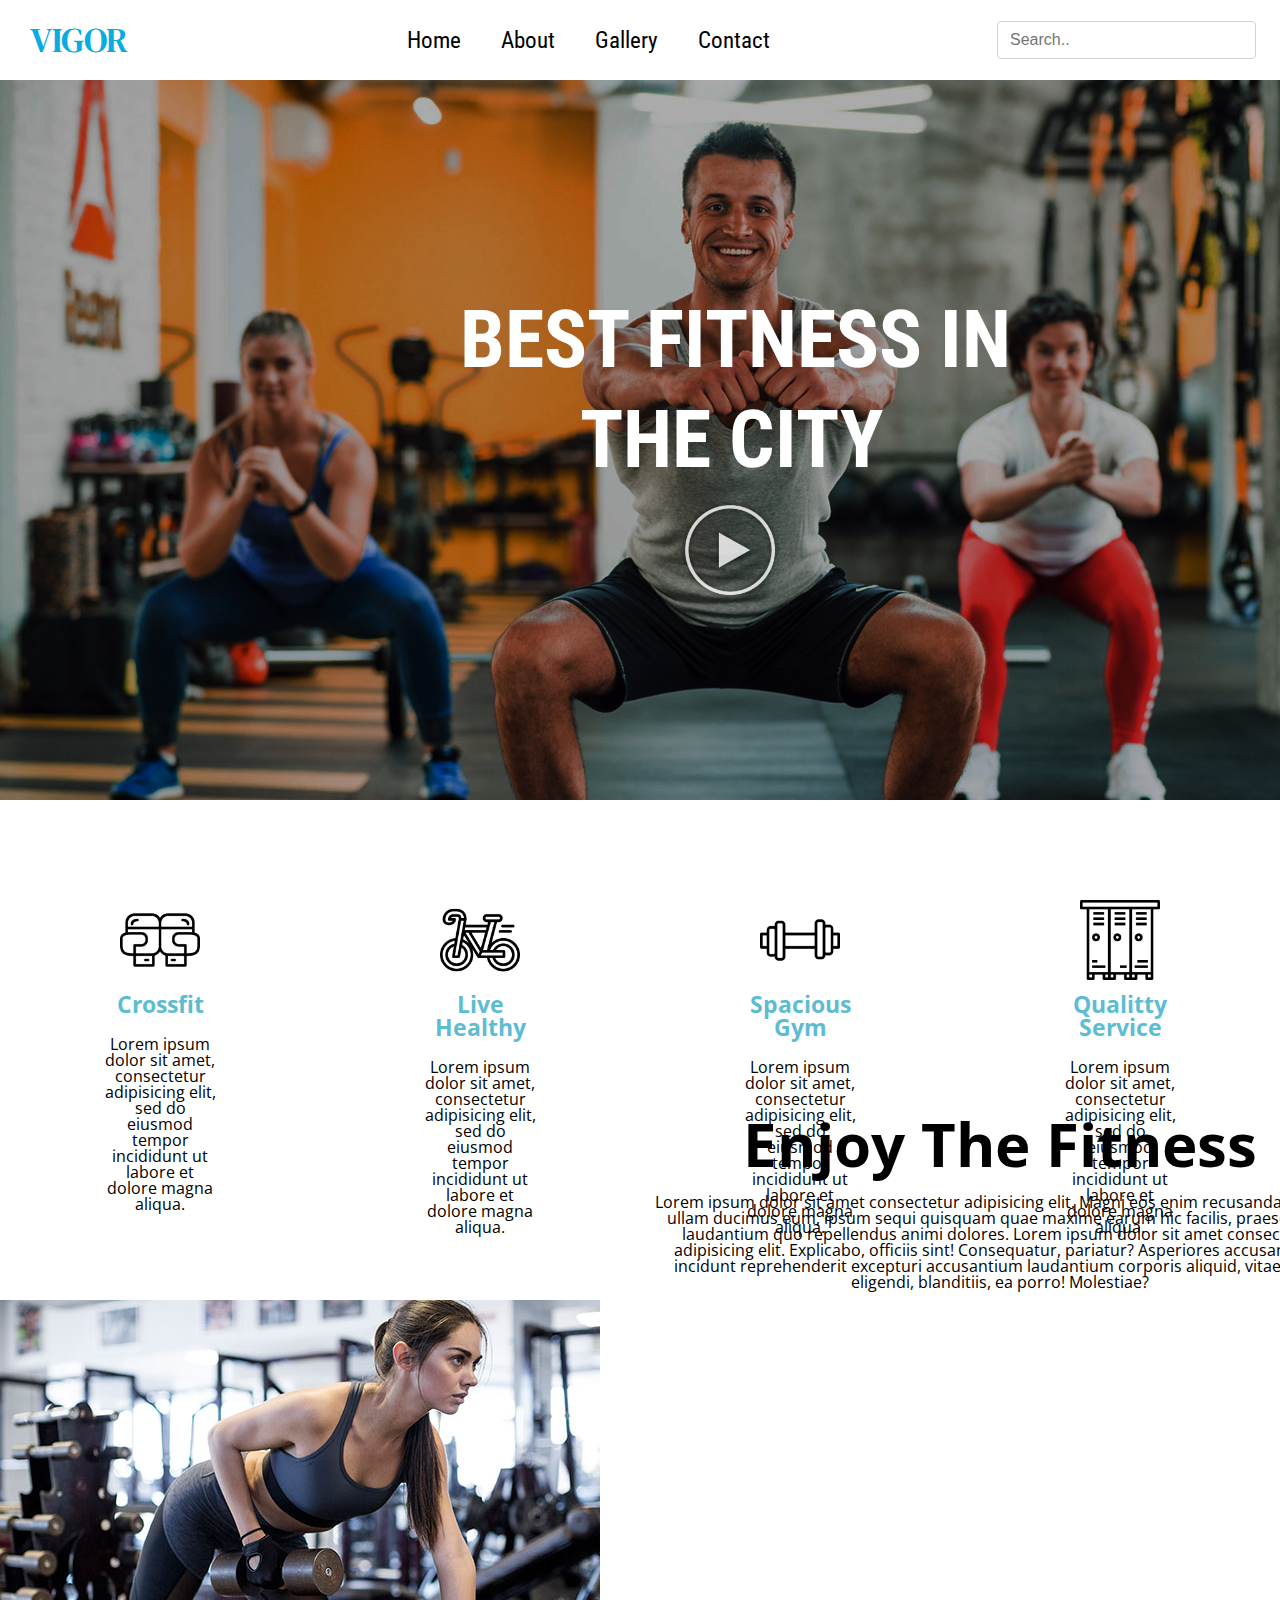
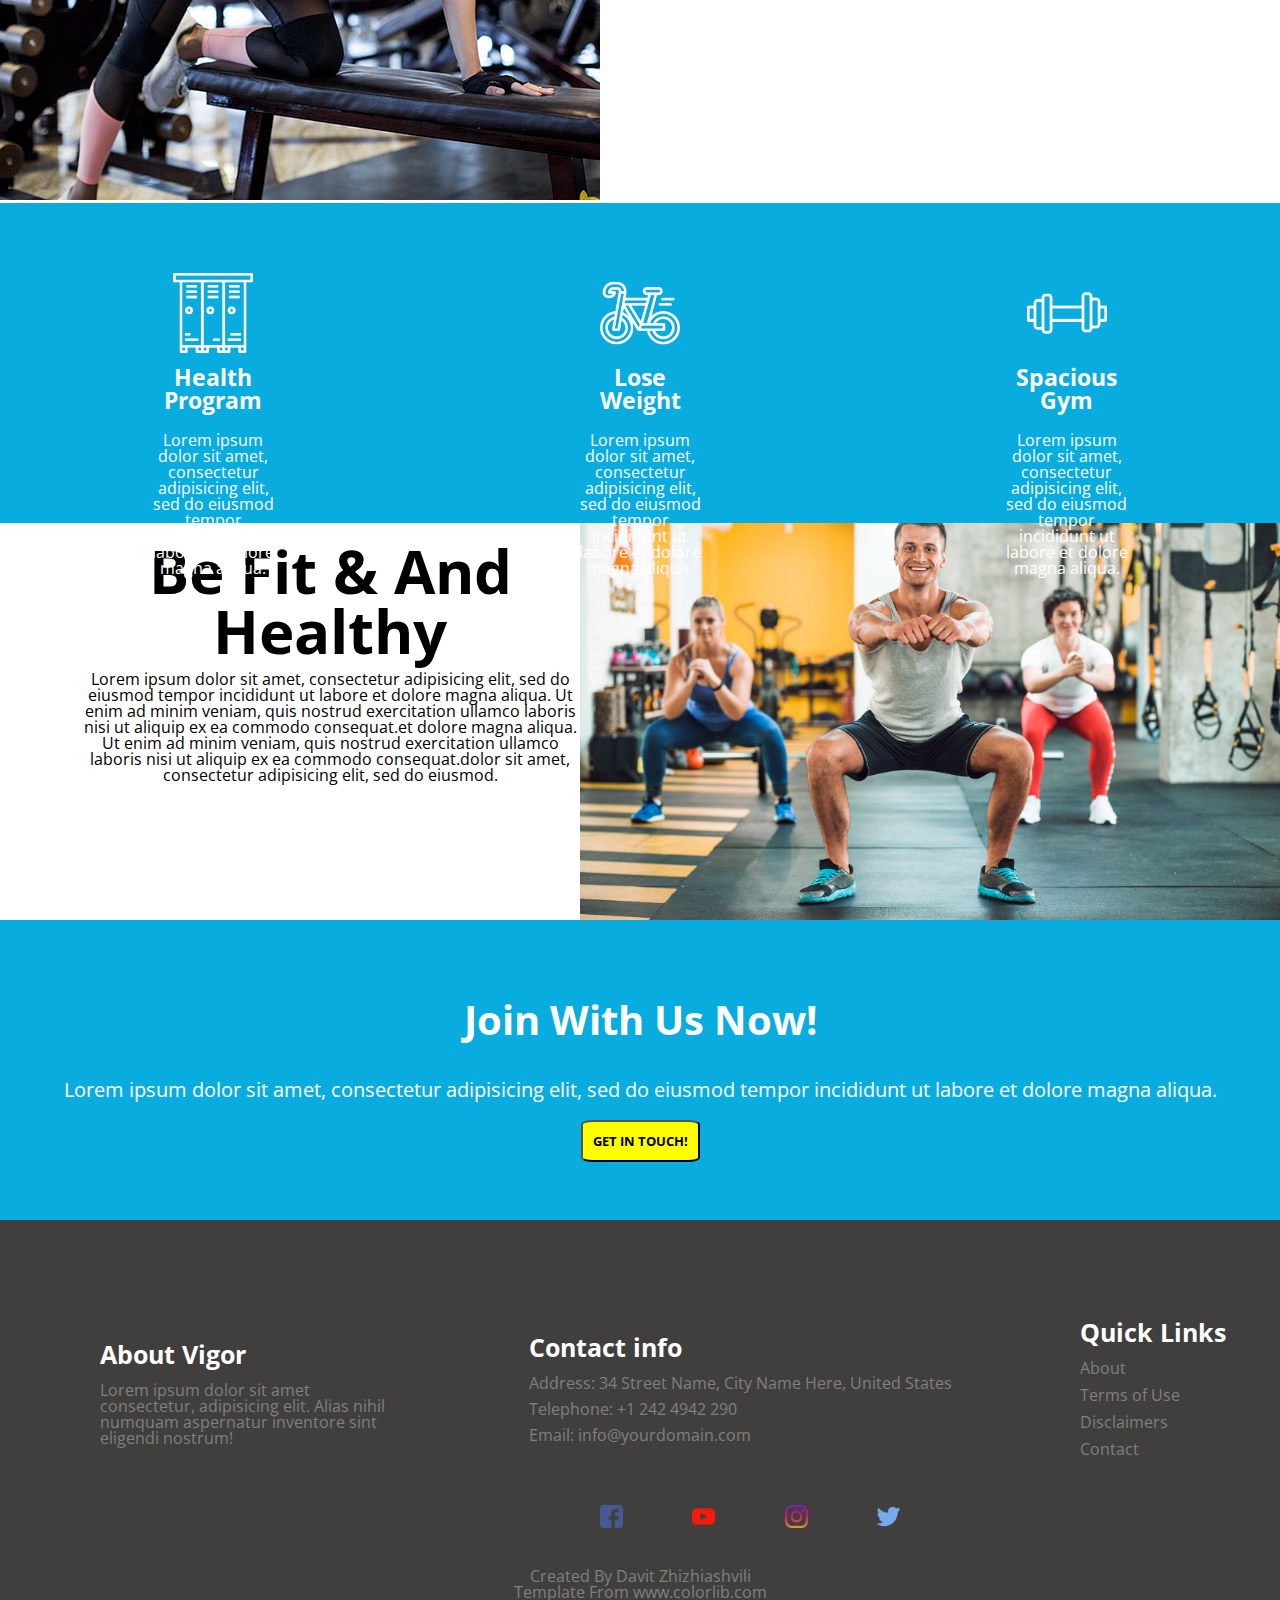
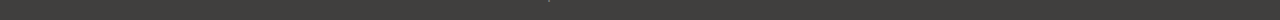
<file: index.html>
<!DOCTYPE html>
<html>
<meta charset="utf-8">

<link rel="stylesheet" type="text/css" href="css/reset.css">
<link rel="stylesheet" type="text/css" href="css/style.css">

<!-- fonts -->
<link href="https://fonts.googleapis.com/css?family=Roboto+Condensed&display=swap" rel="stylesheet">
<link href="https://fonts.googleapis.com/css?family=DM+Serif+Text&display=swap" rel="stylesheet">
<link href="https://fonts.googleapis.com/css?family=Open+Sans&display=swap" rel="stylesheet">


<head>
	<title>VIGOR</title>
</head>
<body>
	<header>
		  <div class="nav wrapper">

				<div class="logo"><a href="index.html"><h1 class="vigor animtext">VIGOR</h1></a></div>


					<div class="menu wrapper">
						<ul class="wrapper animtext">
							<li class="nav-li"><a href="index.html">Home</a></li>
              
							<li class="nav-li"><a href="about.html">About</a></li>

							<li class="nav-li"><a href="gallery.html">Gallery</a></li>
							
              <li class="nav-li"><a href="contact.html">Contact</a></li>

						</ul>
					   </div>
					

					   <div class="searchbox"><input type="text" placeholder="Search.." class="search animtext"></div>


				</div>
	</header>


    <main>
    	<section class="1"> 
    	  <div class="main">
    	    <img src="img/background.jpg" alt="background" class="background" style="width: 1520px; position: absolute;">

    	       <h1 class="main-title animtext">BEST FITNESS IN</h1>

    	          <h1 class="main-title2 animtext">THE CITY</h1>

    	            <a href="https://www.youtube.com/watch?v=u1f0MWuX55g&list=PLc8PLAME8tKcetj6xBhRNAj_215JPiHB8&index=20&t=0s" target="_blank"><img src="img/play.png" alt="play" class="play animtext"></a>


    	           </div>
    	       </section>

    	          <section class="2">
    	          	 <div class="service wrapper">
    	          	 	
    	          	 	<div class="icon">

                          <img src="img/boxing.png" alt="boxing" class="logo">
                          <p class="logo-title">Crossfit</p>
                          <p class="logo-text">Lorem ipsum dolor sit amet, consectetur adipisicing elit, sed do eiusmod
                          tempor incididunt ut labore et dolore magna aliqua.</p>
                            </div>


                            <div class="icon">
                          <img src="img/cycling.png" alt="cycling" class="logo">
                          <p class="logo-title">Live Healthy</p>
                          <p class="logo-text">Lorem ipsum dolor sit amet, consectetur adipisicing elit, sed do eiusmod
                          tempor incididunt ut labore et dolore magna aliqua.</p>
                            </div>


                            <div class="icon">
                          <img src="img/weights.png" alt="weights" class="logo">
                          <p class="logo-title">Spacious Gym</p>
                          <p class="logo-text">Lorem ipsum dolor sit amet, consectetur adipisicing elit, sed do eiusmod
                          tempor incididunt ut labore et dolore magna aliqua.</p>
                            </div>


                            <div class="icon">
                          <img src="img/lockers.png" alt="lockers" class="logo">
                          <p class="logo-title">Qualitty Service</p>
                          <p class="logo-text">Lorem ipsum dolor sit amet, consectetur adipisicing elit, sed do eiusmod
                          tempor incididunt ut labore et dolore magna aliqua.</p>
                      </div>


    	          	 	
    	          	 </div>
    	          </section>
                 <section class="3">
                 	<div class="enjoy wrapper">

	                 	<div class="Banner">	
	                 	  <img src="img/hotgirl.jpg" style="margin-top: 1300px;">
	                       </div>

	                         <div class="banner-text">
	                         	<h1 class="banner-title">Enjoy The Fitness</h1>
	                         	<p class="banner-info">Lorem ipsum dolor sit amet consectetur adipisicing elit. Magni eos enim recusandae. Eaque ullam ducimus eum, ipsum sequi quisquam quae maxime earum hic facilis, praesentium laudantium quo repellendus animi dolores.

                                Lorem ipsum dolor sit amet consectetur adipisicing elit. Explicabo, officiis sint! Consequatur, pariatur? Asperiores accusamus in incidunt reprehenderit excepturi accusantium laudantium corporis aliquid, vitae ullam eligendi, blanditiis, ea porro! Molestiae?</p>
	                         </div>

                 	</div>
                 </section>

                 <section class="4">
                 	<div class="bluebox wrapper container">

                 		<div class="icon2">

                          <img src="img/lockers2.png" alt="boxing" class="logo">
                          <p class="logo-title2">Health Program</p>
                          <p class="logo-text2">Lorem ipsum dolor sit amet, consectetur adipisicing elit, sed do eiusmod
                          tempor incididunt ut labore et dolore magna aliqua.</p>
                            </div>


                            <div class="icon2">
                          <img src="img/cycling2.png" alt="cycling" class="logo">
                          <p class="logo-title2">Lose Weight</p>
                          <p class="logo-text2">Lorem ipsum dolor sit amet, consectetur adipisicing elit, sed do eiusmod
                          tempor incididunt ut labore et dolore magna aliqua.</p>
                            </div>


                            <div class="icon2">
                          <img src="img/weights2.png" alt="weights" class="logo">
                          <p class="logo-title2">Spacious Gym</p>
                          <p class="logo-text2">Lorem ipsum dolor sit amet, consectetur adipisicing elit, sed do eiusmod
                          tempor incididunt ut labore et dolore magna aliqua.</p>
                            </div>

                 		
                 	</div>
                 </section>

                 <section class="5">
                 	<div class="enjoy2 wrapper">
                 		<div class="banner-text2">
                 			<h1 class="banner-title2">Be Fit & And Healthy</h1>
                 			<p class="banner-info2">Lorem ipsum dolor sit amet, consectetur adipisicing elit, sed do eiusmod
                 			tempor incididunt ut labore et dolore magna aliqua. Ut enim ad minim veniam,
                 			quis nostrud exercitation ullamco laboris nisi ut aliquip ex ea commodo
                 			consequat.et dolore magna aliqua. Ut enim ad minim veniam,
                 			quis nostrud exercitation ullamco laboris nisi ut aliquip ex ea commodo
                 			consequat.dolor sit amet, consectetur adipisicing elit, sed do eiusmod.</p>
                 		</div>

                 		<div class="hotboy"><img src="img/hotboy.jpg" style="width: 700px;
                 		float: right;
                 		padding-top: 250px;"></div>
                 	</div>
                 </section>

                 <section class="6">
                   <div class="bluebox2">
                    <div class="content">
                           <h1 class="blue-title">Join With Us Now!</h1>
                           <p class="blue-text">Lorem ipsum dolor sit amet, consectetur adipisicing elit, sed do eiusmod
                           tempor incididunt ut labore et dolore magna aliqua.</p> 
                           <button type="button" class="but1">GET IN TOUCH!</button>
                     </div>
                   </div>
                 </section>
            </main>




             <footer>
               <div class="footer-box">

                 <div class="foot-content wrapper">

                   <div class="aboutvigor">
                     <h1 class="foot-title">About Vigor</h1>
                     <p class="foot-text">Lorem ipsum dolor sit amet consectetur, adipisicing elit. Alias nihil numquam aspernatur inventore sint eligendi nostrum!</p>
                   </div>

                 <div class="contactinfo">
                   <h1 class="foot-title">Contact info</h1>

                   <p class="foot-textt">Address:
                    34 Street Name, City Name Here, United States</p>

                    <p class="foot-textt">Telephone:
                    +1 242 4942 290</p>

                    <p class="foot-textt">Email:
                    info@yourdomain.com</p>

                 </div>

                 <div class="quicklinks">
                   <h1 class="foot-title">Quick Links</h1>
                   <ul class="foot-ul">

                     <li class="foot-li">
                       <a href="about.html">About</a>
                     </li>

                     <li class="foot-li">
                       <a href="#">Terms of Use</a>
                     </li>

                     <li class="foot-li">
                       <a href="#">Disclaimers</a>
                     </li>

                     <li class="foot-li">
                       <a href="#">Contact</a>
                     </li>

                   </ul>

                 </div>
               
               </div>

            <div class="social wrapper">

                    <div class="fb"><a href="https://www.facebook.com/" target="_blank"><img src="img/facebook.png" alt="fb" class="facebook"></a></div>
                       

                    <div class="yt"><a href="https://www.youtube.com/" target="_blank"><img src="img/youtube.png" alt="yt" class="youtube">
                       </a></div>

                     <div class="ig"><a href="https://www.instagram.com/?hl=en" target="_blank"><img src="img/instagram.png" alt="ig" class="instagram"></a>
                       </div>

                    <div class="tw"><a href="https://twitter.com/?lang=en" target="_blank"><img src="img/twitter.png" alt="tw" class="twitter">
                       </a></div>

                </div>
                  
                  
             <div class="author">
               <h1 class="credit">Created By Davit Zhizhiashvili</h1>
               <h1 class="credit">Template From <a href="https://colorlib.com/wp/templates/" target="_blank">www.colorlib.com</a></h1>
             </div> 
       </footer>    
    	
     
</body>
</html>
</file>
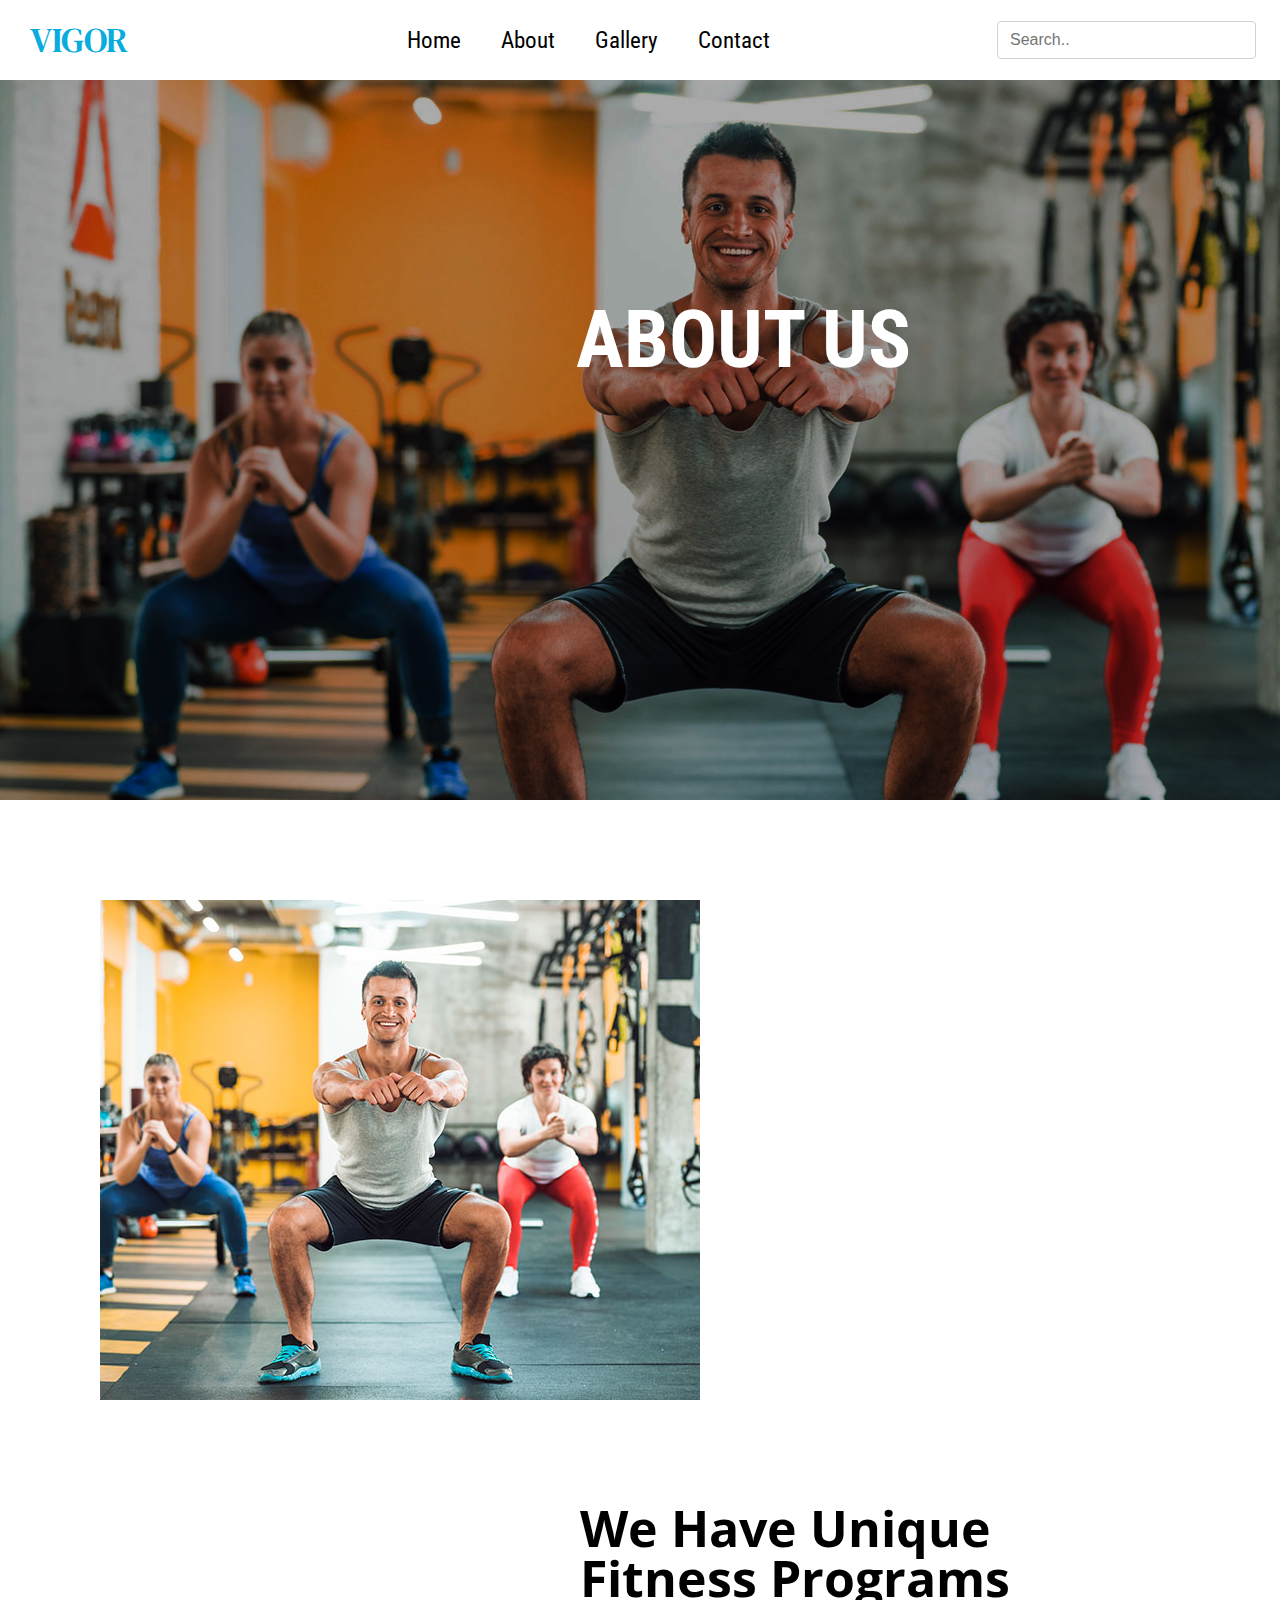
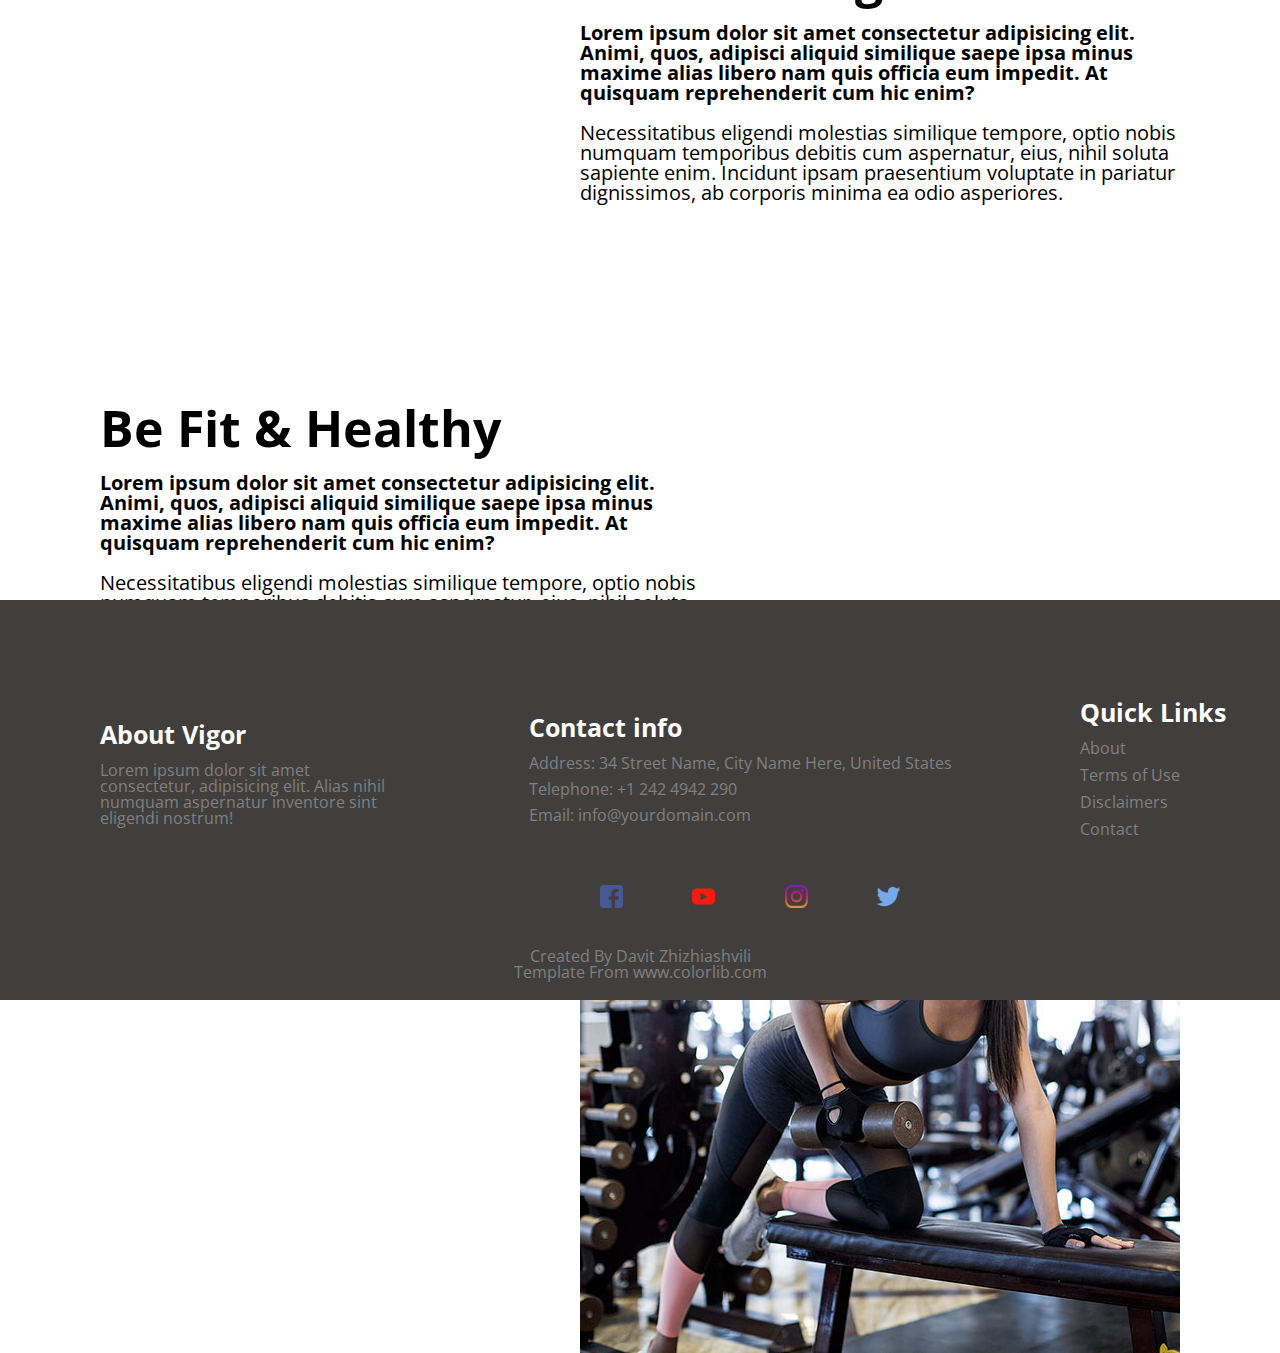
<file: about.html>
<!DOCTYPE html>
<html>
<meta charset="utf-8">

<link rel="stylesheet" type="text/css" href="css/reset.css">
<link rel="stylesheet" type="text/css" href="css/style.css">

<!-- fonts -->
<link href="https://fonts.googleapis.com/css?family=Roboto+Condensed&display=swap" rel="stylesheet">
<link href="https://fonts.googleapis.com/css?family=DM+Serif+Text&display=swap" rel="stylesheet">
<link href="https://fonts.googleapis.com/css?family=Open+Sans&display=swap" rel="stylesheet">


<head>
	<title>VIGOR</title>
</head>
<body>
	<header>
		  <div class="nav wrapper">

				<div class="logo"><a href="index.html"><h1 class="vigor animtext">VIGOR</h1></a></div>


					<div class="menu wrapper">
						<ul class="wrapper animtext">
							<li class="nav-li"><a href="index.html">Home</a></li>
							<li class="nav-li"><a href="about.html">About</a></li>
							<li class="nav-li"><a href="gallery.html">Gallery</a></li>
							
                            <li class="nav-li"><a href="contact.html">Contact</a></li>

						</ul>
					   </div>
					

					   <div class="searchbox"><input type="text" placeholder="Search.." class="search animtext"></div>


				</div>
	</header>


	<main>
    	<section class="1"> 
    	  <div class="main">
    	    <img src="img/background.jpg" alt="background" class="background" style="width: 1520px; position: absolute;">

    	       <h1 class="main-title-about animtext">ABOUT US</h1>

    	          </div>
    	       </section>

    	       <section>
    	       	 <div class="about-main">


                  <div class="section1">
    	       	 	<img src="img/idioti.jpg" alt="work" class="ylifchika">

		    	       	 	<div class="giorgievski"> 
		    	       	 	  <h1 class="work-title">We Have Unique Fitness Programs</h1>

		    	       	 	  <p class="work-text">Lorem ipsum dolor sit amet consectetur adipisicing elit. Animi, quos, adipisci aliquid similique saepe ipsa minus maxime alias libero nam quis officia eum impedit. At quisquam reprehenderit cum hic enim?</p>

		    	       	 	  <p class="work-text2">Necessitatibus eligendi molestias similique tempore, optio nobis numquam temporibus debitis cum aspernatur, eius, nihil soluta sapiente enim. Incidunt ipsam praesentium voluptate in pariatur dignissimos, ab corporis minima ea odio asperiores.</p>
		    	       	 	</div>
    	       	 	 </div>

    	       	 	 <div class="section2">
    	       	 	

		    	       	 	<div class="bagrationi">
		    	       	 		<h1 class="work-title2">Be Fit & Healthy</h1>

		    	              <p class="bagrat1">Lorem ipsum dolor sit amet consectetur adipisicing elit. Animi, quos, adipisci aliquid similique saepe ipsa minus maxime alias libero nam quis officia eum impedit. At quisquam reprehenderit cum hic enim?</p>

		    	       	 	  <p class="bagrat2">Necessitatibus eligendi molestias similique tempore, optio nobis numquam temporibus debitis cum aspernatur, eius, nihil soluta sapiente enim. Incidunt ipsam praesentium voluptate in pariatur dignissimos, ab corporis minima ea odio asperiores.</p>

		    	       	 	</div>
                         <img src="img/idioti2.jpg" alt="idioti23" class="idioti666">
		    	       	 	
    	       	 	 </div>



    	       	 </div>
    	       </section>

    	       <section>
    	       	 <div class="team">
    	       	 	<h1 class="meet">Meet Our Team</h1>	
    	       	 	<p class="meet-text">Far far away, behind the word mountains, far from the countries Vokalia and Consonantia, there live the blind texts. Separated they live in Bookmarksgrove.</p>
    	       	 </div>

    	       	 


 <footer class="aboutfooter">
               <div class="footer-box">

                 <div class="foot-content wrapper">

                   <div class="aboutvigor">
                     <h1 class="foot-title">About Vigor</h1>
                     <p class="foot-text">Lorem ipsum dolor sit amet consectetur, adipisicing elit. Alias nihil numquam aspernatur inventore sint eligendi nostrum!</p>
                   </div>

                 <div class="contactinfo">
                   <h1 class="foot-title">Contact info</h1>

                   <p class="foot-textt">Address:
                    34 Street Name, City Name Here, United States</p>

                    <p class="foot-textt">Telephone:
                    +1 242 4942 290</p>

                    <p class="foot-textt">Email:
                    info@yourdomain.com</p>

                 </div>

                 <div class="quicklinks">
                   <h1 class="foot-title">Quick Links</h1>
                   <ul class="foot-ul">

                     <li class="foot-li">
                       <a href="about.html">About</a>
                     </li>

                     <li class="foot-li">
                       <a href="#">Terms of Use</a>
                     </li>

                     <li class="foot-li">
                       <a href="#">Disclaimers</a>
                     </li>

                     <li class="foot-li">
                       <a href="#">Contact</a>
                     </li>

                   </ul>

                 </div>
               
               </div>

            <div class="social wrapper">

                    <div class="fb"><a href="https://www.facebook.com/" target="_blank"><img src="img/facebook.png" alt="fb" class="facebook"></a></div>
                       

                    <div class="yt"><a href="https://www.youtube.com/" target="_blank"><img src="img/youtube.png" alt="yt" class="youtube">
                       </a></div>

                     <div class="ig"><a href="https://www.instagram.com/?hl=en" target="_blank"><img src="img/instagram.png" alt="ig" class="instagram"></a>
                       </div>

                    <div class="tw"><a href="https://twitter.com/?lang=en" target="_blank"><img src="img/twitter.png" alt="tw" class="twitter">
                       </a></div>

                </div>
                  
                  
             <div class="author">
               <h1 class="credit">Created By Davit Zhizhiashvili</h1>
               <h1 class="credit">Template From <a href="https://colorlib.com/wp/templates/" target="_blank">www.colorlib.com</a></h1>
             </div> 
       </footer> 
</body>
</html>
</file>
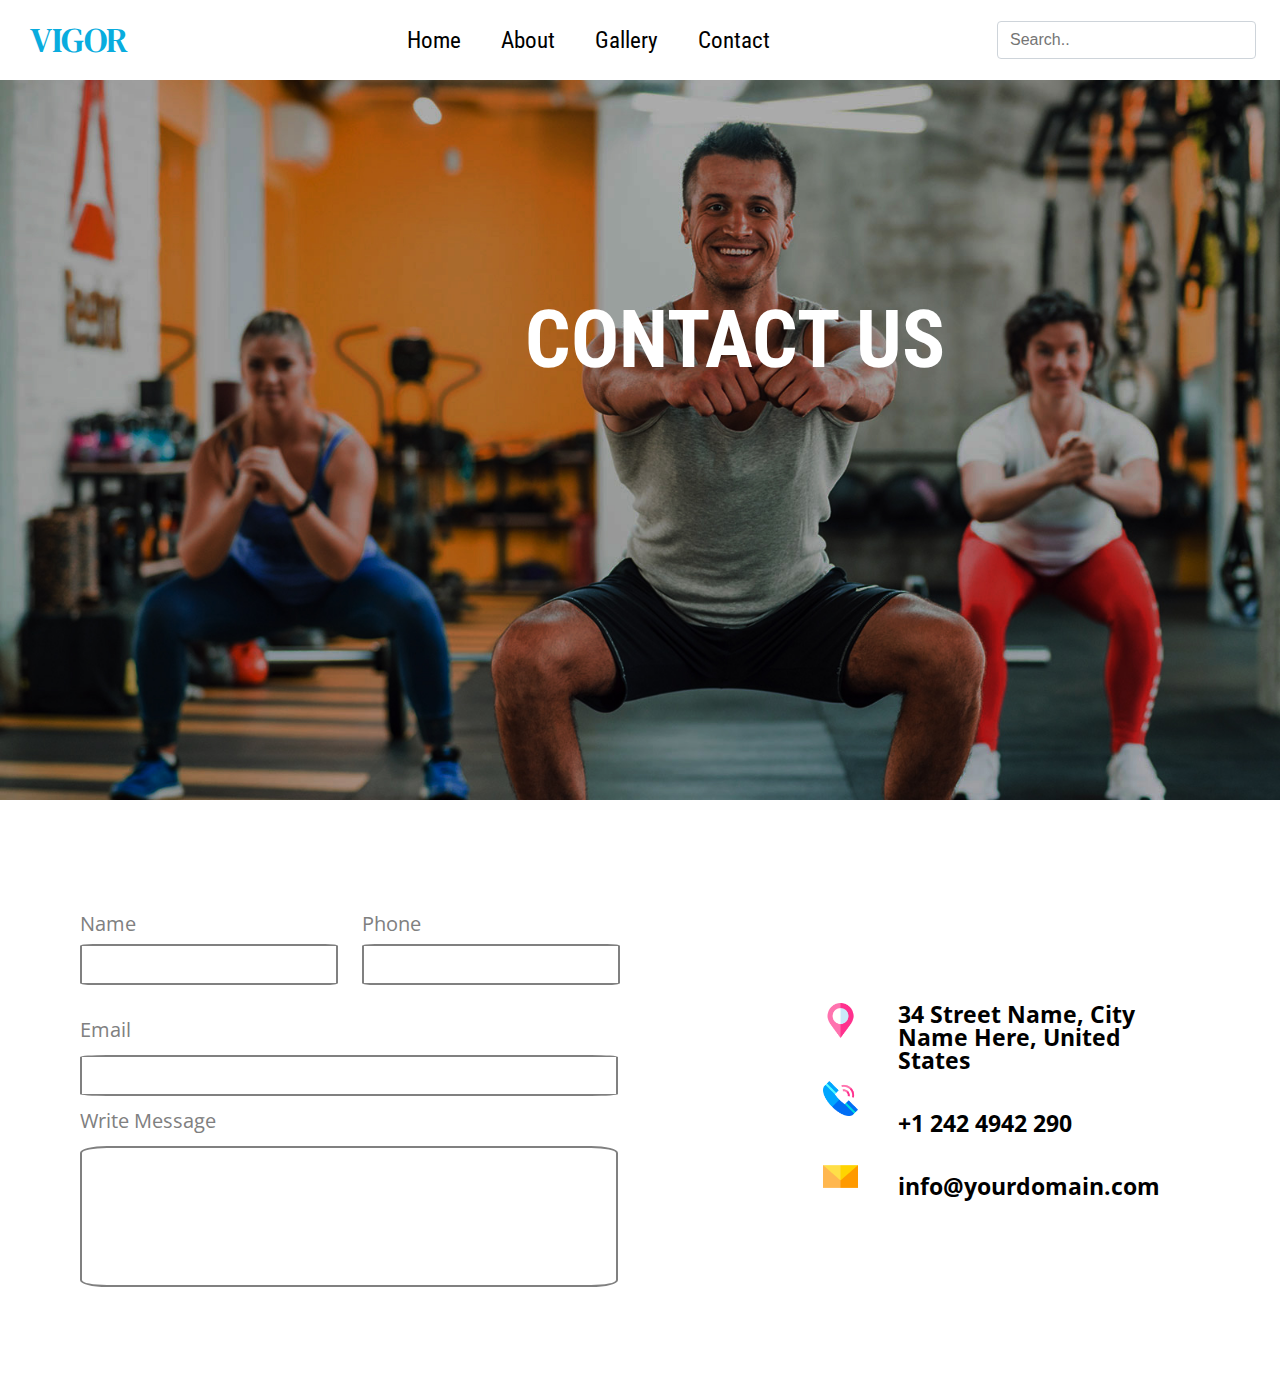
<file: contact.html>
<!DOCTYPE html>
<html>
<meta charset="utf-8">

<link rel="stylesheet" type="text/css" href="css/reset.css">
<link rel="stylesheet" type="text/css" href="css/style.css">

<!-- fonts -->
<link href="https://fonts.googleapis.com/css?family=Roboto+Condensed&display=swap" rel="stylesheet">
<link href="https://fonts.googleapis.com/css?family=DM+Serif+Text&display=swap" rel="stylesheet">
<link href="https://fonts.googleapis.com/css?family=Open+Sans&display=swap" rel="stylesheet">


<head>
	<title>VIGOR</title>
</head>
<body>
	<header>
		  <div class="nav wrapper">

				<div class="logo"><a href="index.html"><h1 class="vigor animtext">VIGOR</h1></a></div>


					<div class="menu wrapper">
						<ul class="wrapper animtext">
							<li class="nav-li"><a href="index.html">Home</a></li>
							<li class="nav-li"><a href="about.html">About</a></li>
							<li class="nav-li"><a href="gallery.html">Gallery</a></li>
							
                            <li class="nav-li"><a href="contact.html">Contact</a></li>

						</ul>
					   </div>
					

					   <div class="searchbox"><input type="text" placeholder="Search.." class="search animtext"></div>


				</div>
	</header>


	<main>
    	<section class="1"> 
    	  <div class="main">
    	    <img src="img/background.jpg" alt="background" class="background" style="width: 1520px; position: absolute;">

    	       <h1 class="main-title-about-gal animtext">CONTACT US</h1>

    	          </div>
    	       </section>
                  <section class="2">
                      <div class="contact-box wrapper">

                              <div class="contact-text">
                                <h1 class="input-title">Name</h1>
 
                                <input type="text" name="Name" class="name-info" style="margin-left: 80px;">

                                <h1 class="input-title2">Phone</h1>

                                <input type="number" name="Phone" class="name-info">

                                <p class="mail-title">Email</p>

                                <input type="email" name="mail" class="info-mail">
                                 
                                <p class="text-title">Write Message</p>

                                <input type="text" name="Info" class="message">

                                

                                 </div>


                                     <div class="contact-info wrapper2">
                                      
                                      <ul class="contact-ul1">
                                      <li><img src="img/location.png" alt="icon" class="contact-icon"></li>

                                          <li><img src="img/call.png" alt="icon" class="contact-icon"></li>

                                           <li><img src="img/email.png" alt="icon" class="contact-icon"></li>
                                       </ul>





                                       <ul class="contact-ul2">
                                         <li class="contact-li">34 Street Name, City Name Here, United States</li>

                                         <li class="contact-li">+1 242 4942 290</li>

                                         <li class="contact-li">info@yourdomain.com</li>
                                       </ul>

                                       
                                         
                                       </div>
                      </div>

                  </section>
            </main>
<!-- <footer class="contact-footer">
               <div class="footer-box">

                 <div class="foot-content wrapper">

                   <div class="aboutvigor">
                     <h1 class="foot-title">About Vigor</h1>
                     <p class="foot-text">Lorem ipsum dolor sit amet consectetur, adipisicing elit. Alias nihil numquam aspernatur inventore sint eligendi nostrum!</p>
                   </div>

                 <div class="contactinfo">
                   <h1 class="foot-title">Contact info</h1>

                   <p class="foot-textt">Address:
                    34 Street Name, City Name Here, United States</p>

                    <p class="foot-textt">Telephone:
                    +1 242 4942 290</p>

                    <p class="foot-textt">Email:
                    info@yourdomain.com</p>

                 </div>

                 <div class="quicklinks">
                   <h1 class="foot-title">Quick Links</h1>
                   <ul class="foot-ul">

                     <li class="foot-li">
                       <a href="about.html">About</a>
                     </li>

                     <li class="foot-li">
                       <a href="#">Terms of Use</a>
                     </li>

                     <li class="foot-li">
                       <a href="#">Disclaimers</a>
                     </li>

                     <li class="foot-li">
                       <a href="#">Contact</a>
                     </li>

                   </ul>

                 </div>
               
               </div>

            <div class="social wrapper">

                    <div class="fb"><a href="https://www.facebook.com/" target="_blank"><img src="img/facebook.png" alt="fb" class="facebook"></a></div>
                       

                    <div class="yt"><a href="https://www.youtube.com/" target="_blank"><img src="img/youtube.png" alt="yt" class="youtube">
                       </a></div>

                     <div class="ig"><a href="https://www.instagram.com/?hl=en" target="_blank"><img src="img/instagram.png" alt="ig" class="instagram"></a>
                       </div>

                    <div class="tw"><a href="https://twitter.com/?lang=en" target="_blank"><img src="img/twitter.png" alt="tw" class="twitter">
                       </a></div>

                </div>
                  
                  
             <div class="author">
               <h1 class="credit">Created By Davit Zhizhiashvili</h1>
               <h1 class="credit">Template From <a href="https://colorlib.com/wp/templates/" target="_blank">www.colorlib.com</a></h1>
             </div> 
       </footer> 
</body>
</html>
</file>
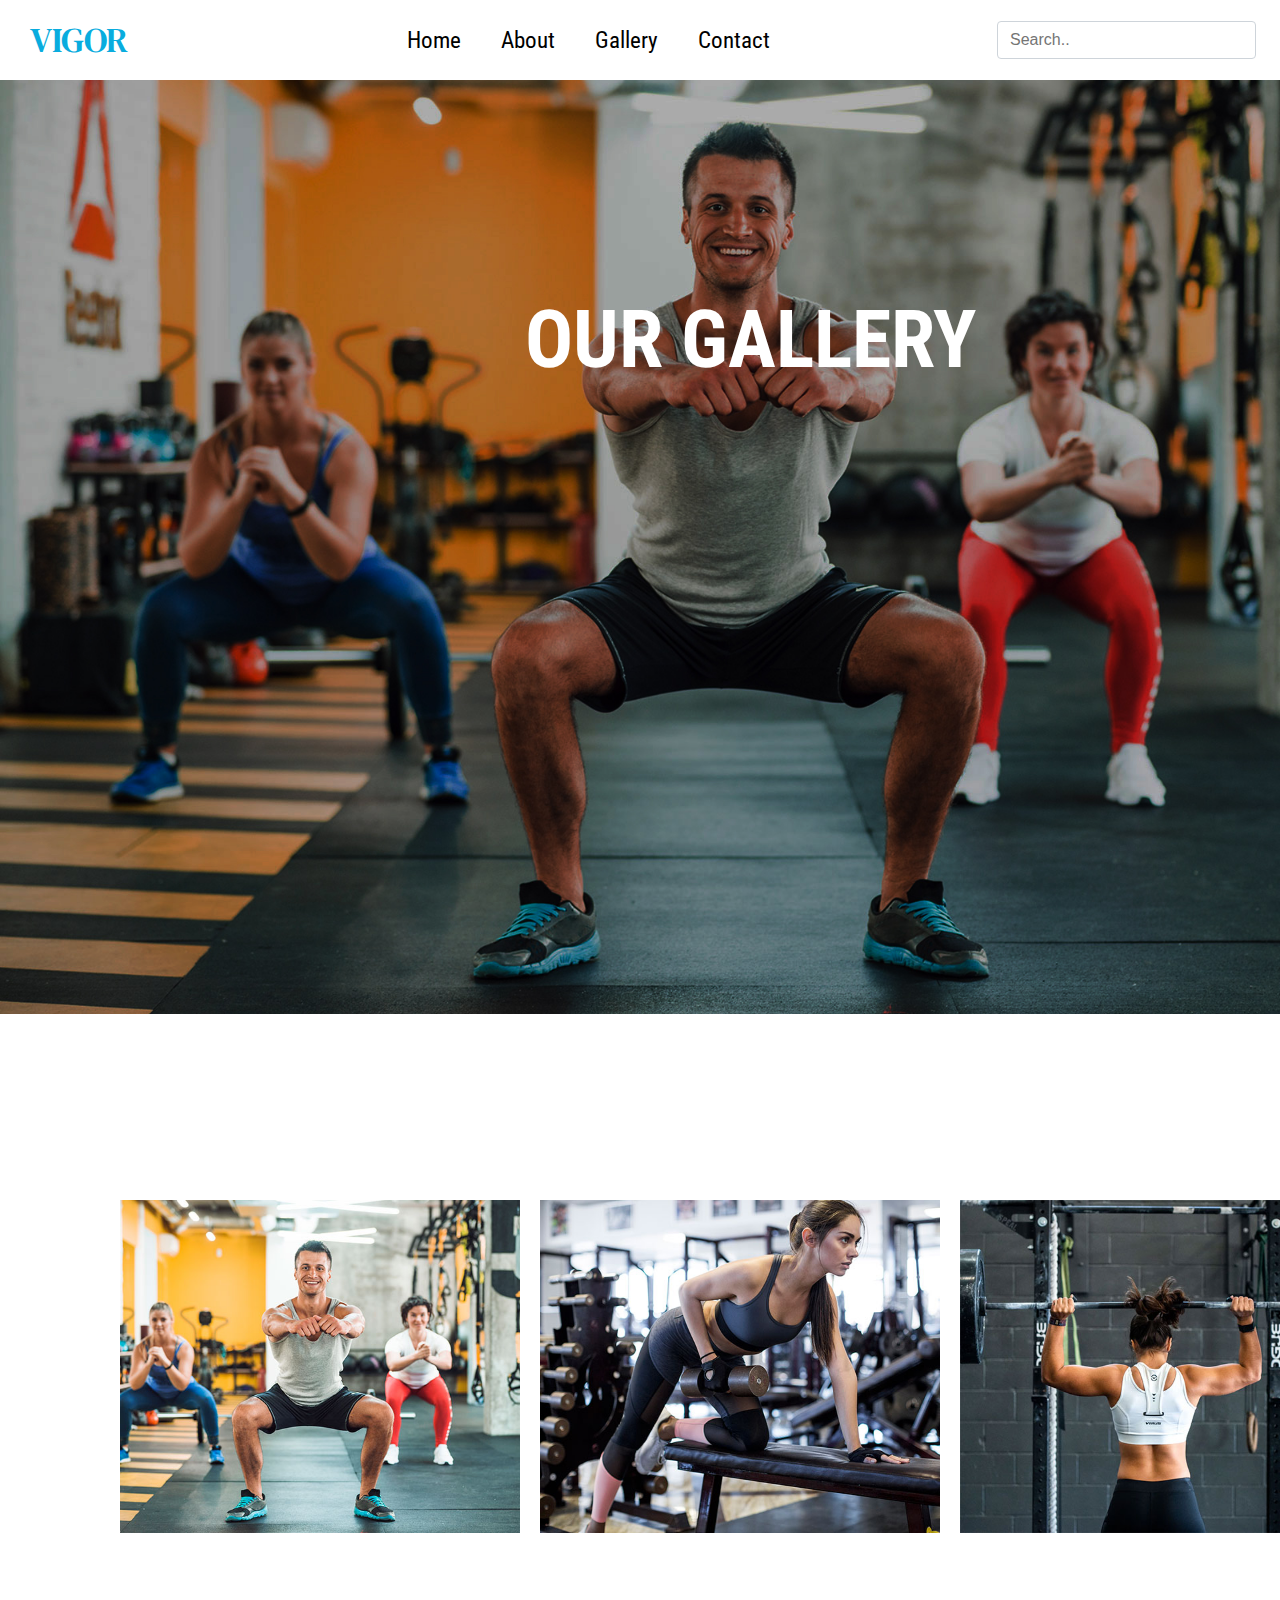
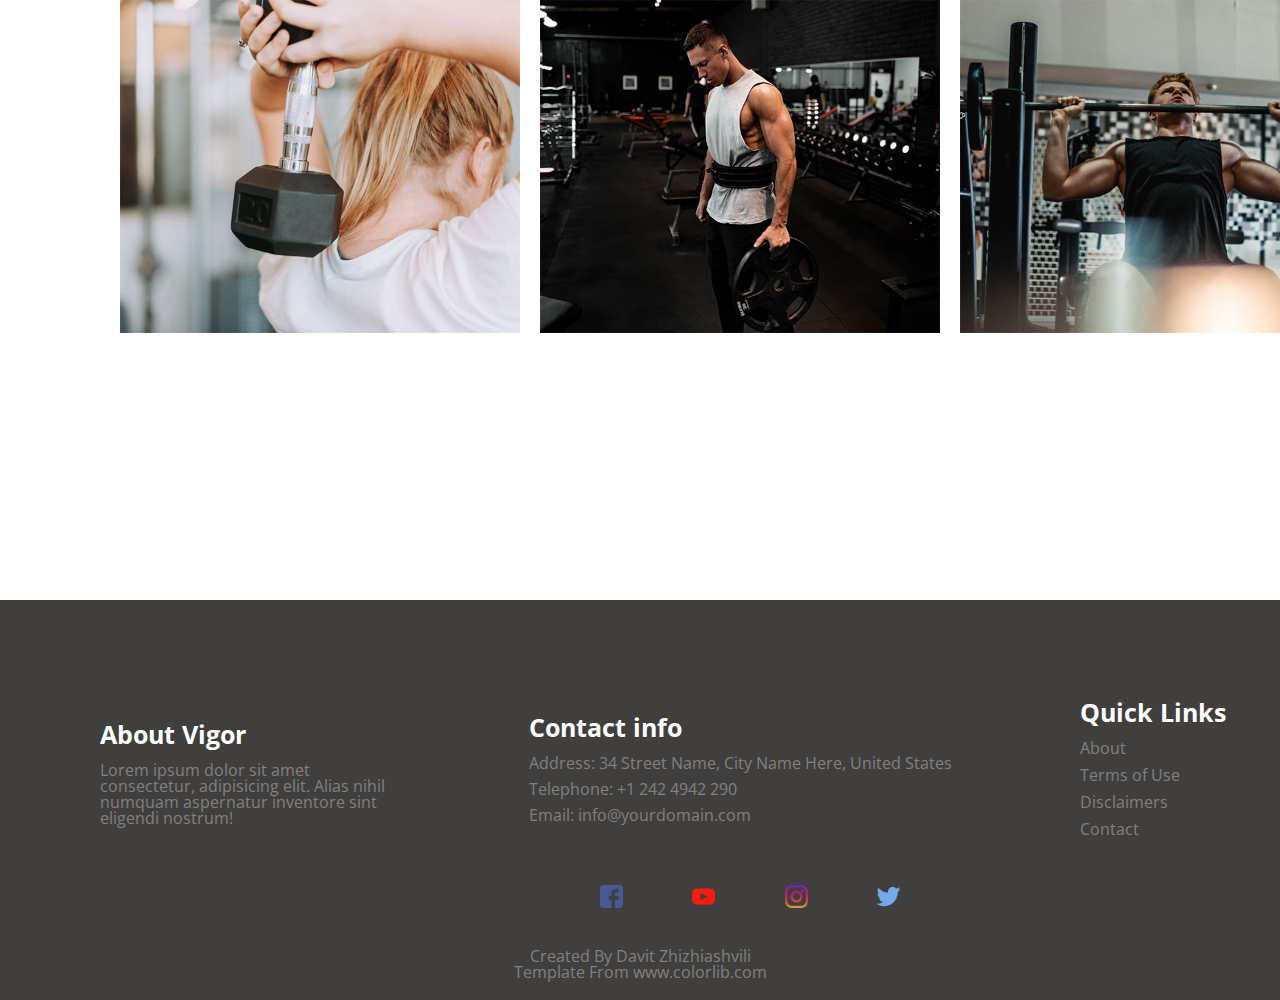
<file: gallery.html>
<!DOCTYPE html>
<html>
<meta charset="utf-8">

<link rel="stylesheet" type="text/css" href="css/reset.css">
<link rel="stylesheet" type="text/css" href="css/style.css">

<!-- fonts -->
<link href="https://fonts.googleapis.com/css?family=Roboto+Condensed&display=swap" rel="stylesheet">
<link href="https://fonts.googleapis.com/css?family=DM+Serif+Text&display=swap" rel="stylesheet">
<link href="https://fonts.googleapis.com/css?family=Open+Sans&display=swap" rel="stylesheet">


<head>
	<title>VIGOR</title>
</head>
<body>
	<header>
		  <div class="nav wrapper">

				<div class="logo"><a href="index.html"><h1 class="vigor animtext">VIGOR</h1></a></div>


					<div class="menu wrapper">
						<ul class="wrapper animtext">
							<li class="nav-li"><a href="index.html">Home</a></li>
							<li class="nav-li"><a href="about.html">About</a></li>
							<li class="nav-li"><a href="gallery.html">Gallery</a></li>
							
                            <li class="nav-li"><a href="contact.html">Contact</a></li>

						</ul>
					   </div>
					

					   <div class="searchbox"><input type="text" placeholder="Search.." class="search animtext"></div>


				</div>
	</header>


	<main>
    	<section class="1"> 
    	  <div class="main">
    	    <img src="img/background.jpg" alt="background" class="background" style="width: 1520px; position: absolute;">

    	       <h1 class="main-title-about-gal animtext">OUR GALLERY</h1>

    	          </div>
    	       </section>
                <section>
                  <div class="gallery wrapper">
                    <img src="img/idioti.jpg" alt="idioti" class="gal-pic">

                    <img src="img/idioti2.jpg" alt="idioti2" class="gal-pic">

                     <img src="img/img_3_sm.jpg" alt="idioti37" class="gal-pic">
                  </div>

                  <div class="gallery2 wrapper">
                    <img src="img/img_4_sm.jpg" alt="idioti" class="gal-pic">

                    <img src="img/img_5_sm.jpg" alt="idioti2" class="gal-pic">

                     <img src="img/img_6_sm.jpg" alt="idioti37" class="gal-pic">
                  </div>
                </section>
           </main>
        <footer class="aboutfooter">
               <div class="footer-box">

                 <div class="foot-content wrapper">

                   <div class="aboutvigor">
                     <h1 class="foot-title">About Vigor</h1>
                     <p class="foot-text">Lorem ipsum dolor sit amet consectetur, adipisicing elit. Alias nihil numquam aspernatur inventore sint eligendi nostrum!</p>
                   </div>

                 <div class="contactinfo">
                   <h1 class="foot-title">Contact info</h1>

                   <p class="foot-textt">Address:
                    34 Street Name, City Name Here, United States</p>

                    <p class="foot-textt">Telephone:
                    +1 242 4942 290</p>

                    <p class="foot-textt">Email:
                    info@yourdomain.com</p>

                 </div>

                 <div class="quicklinks">
                   <h1 class="foot-title">Quick Links</h1>
                   <ul class="foot-ul">

                     <li class="foot-li">
                       <a href="about.html">About</a>
                     </li>

                     <li class="foot-li">
                       <a href="#">Terms of Use</a>
                     </li>

                     <li class="foot-li">
                       <a href="#">Disclaimers</a>
                     </li>

                     <li class="foot-li">
                       <a href="#">Contact</a>
                     </li>

                   </ul>

                 </div>
               
               </div>

            <div class="social wrapper">

                    <div class="fb"><a href="https://www.facebook.com/" target="_blank"><img src="img/facebook.png" alt="fb" class="facebook"></a></div>
                       

                    <div class="yt"><a href="https://www.youtube.com/" target="_blank"><img src="img/youtube.png" alt="yt" class="youtube">
                       </a></div>

                     <div class="ig"><a href="https://www.instagram.com/?hl=en" target="_blank"><img src="img/instagram.png" alt="ig" class="instagram"></a>
                       </div>

                    <div class="tw"><a href="https://twitter.com/?lang=en" target="_blank"><img src="img/twitter.png" alt="tw" class="twitter">
                       </a></div>

                </div>
                  
                  
             <div class="author">
               <h1 class="credit">Created By Davit Zhizhiashvili</h1>
               <h1 class="credit">Template From <a href="https://colorlib.com/wp/templates/" target="_blank">www.colorlib.com</a></h1>
             </div> 
       </footer> 
</body>
</html>
</file>
<file: css/style.css>
body {
	background-color: white;


}



.wrapper {
	display: flex;
	justify-content: space-between;
	align-items: center;
}

.wrapper2 {
	display: flex;
	justify-content: center;
	align-items: center;
}
.flex {
	display: flex;
}

.nav {
	width: 100%;
	height: 80px;
	background-color: white;
	position: fixed;
	z-index: 9999999;
}

.nav-li {
	padding: 0px 20px 0px 20px;
	font-size: 23px;
	font-family: 'Roboto Condensed', sans-serif;

}


.nav-li a {
	color: black;
}

.vigor {
	margin-left: 30px;
	font-size: 35px;
	font-family: 'DM Serif Text', serif;
	color: #09acde;


}

.menu {
	padding-left: 100px;
}
.searchbox {
	margin-right: 50px;
}

.search {
  display: block;
  width: 100%;
  padding: 0.375rem 0.75rem;
  font-size: 1rem;
  line-height: 1.5;
  color: #495057;
  background-color: #fff;
  background-clip: padding-box;
  border: 1px solid #ced4da;
  border-radius: 0.25rem;
  -webkit-transition: border-color 0.15s ease-in-out, -webkit-box-shadow 0.15s ease-in-out;
  transition: border-color 0.15s ease-in-out, -webkit-box-shadow 0.15s ease-in-out;
  -o-transition: border-color 0.15s ease-in-out, box-shadow 0.15s ease-in-out;
  transition: border-color 0.15s ease-in-out, box-shadow 0.15s ease-in-out;
  transition: border-color 0.15s ease-in-out, box-shadow 0.15s ease-in-out, -webkit-box-shadow 0.15s ease-in-out;
}
.main-title {
	position: absolute;
	text-align: center;
	font-size: 80px;
	font-weight: bold;
	font-family: 'Roboto Condensed', sans-serif;
	padding-left: 460px;
	padding-top: 300px;
	color: white;
}

.main-title2 {
	position: absolute;
	text-align: center;
	font-size: 80px;
	font-weight: bold;
	font-family: 'Roboto Condensed', sans-serif;
	padding-left: 580px;
	padding-top: 400px;
	color: white;

} 



.play {
	z-index: 999;
	width: 100px;
	position: absolute;
	margin-left: 680px;
	margin-top: 500px;
	transition: width 2s;

}

.animtext {
	animation: fadeAndScale .7s ease-in;
}

.nav-li a:hover {
	color: #09acde;
	animation: .5s ease-in;
}

.service{
	width: 100%;
	background-color: white;
	height: 300px;
	position: absolute;
	margin-top: 800px;

}

.icon {
	width: 200px;
	height: 100px;
	text-align: center;
	margin-left: 100px;
	margin-right: 100px;
}

.logo {
	width: 80px;
}
.logo-title {
	padding-bottom: 20px;
	padding-top: 10px;
	font-size: 23px;
	font-weight: bold;
	font-family: 'Open Sans', sans-serif;
	color: #5DBCD2;

}

.logo-text {
	font-family: 'Open Sans', sans-serif;
} 

.banner-text {
	width: 700px;
	position: absolute;
	margin-left: 650px;
	margin-top: 600px;
	text-align: center;

}
.banner-title {
	padding-bottom: 20px;
	font-size: 60px;
	font-weight: bold;
	font-family: 'Open Sans', sans-serif;

}
.banner-info {
	font-family: 'Open Sans', sans-serif;
}

.bluebox {
	width: 100%;
	height: 300px;
	background-color: #09acde;
	position: absolute;
	padding-top: 20px;

}



.logo-title2 {
	padding-bottom: 20px;
	padding-top: 10px;
	font-size: 23px;
	font-weight: bold;
	font-family: 'Open Sans', sans-serif;
	color: white;

}

.icon2 {
	width: 200px;
	height: 100px;
	text-align: center;
	margin-left: 150px;
	margin-right: 150px;
	padding-bottom: 100px;
}

.logo-text2 {
	font-family: 'Open Sans', sans-serif;
	color: white;
} 

.banner-text2{
	text-align: center;
	width: 700px;
	margin-left: 80px;
	margin-top: 200px;
}

.banner-title2 {
	font-family: 'Open Sans', sans-serif;
    font-size: 60px;
    font-weight: bold;
    margin-bottom: 10px;
}
.banner-info2 {
	font-family: 'Open Sans', sans-serif;
}
.bluebox2{
	width: 100%;
	height: 300px;
	text-align: center;
	background-color: #09acde;
}
.blue-title {
	padding-top: 80px;
	font-size: 40px;
	color: white;
	font-family: 'Open Sans', sans-serif;
	padding-bottom: 40px;
	font-weight: bold;
}
.blue-text {
	padding-bottom: 20px;
	color: white;
	font-family: 'Open Sans', sans-serif;
	font-size: 20px;
}
.but1 {
	background-color: yellow;
	padding: 10px;
	border-radius: 10%;
	font-family: 'Open Sans', sans-serif;
	font-weight: bold;
}

.footer-box {
	width: 100%;
	height: 400px;
	background-color: #403f3e;
	
}

.aboutvigor {
	width: 300px;
	padding-left: 100px;
}

.Quicklinks {
	padding-right: 100px;
}

.foot-content {
	padding-top: 100px;
}

.foot-title {
	color: white;
	font-family: 'Open Sans', sans-serif;
	font-size: 25px;
	font-weight: bolder;
	padding-bottom: 15px;
}

.foot-text {
   color: grey;
   font-family: 'Open Sans', sans-serif;
}

.quicklinks a {
	color: grey;
	padding-right: 100px;
	font-family: 'Open Sans', sans-serif;
}

.foot-textt {
   color: grey;
   font-family: 'Open Sans', sans-serif;
   padding-bottom: 10px;
}
.foot-li {
	padding-bottom: 10px;
}

.facebook, .youtube{
	width: 23px;
	height: 23px;
}

.twitter, .instagram{

	width: 23px;
	height: 23px;
}

.social {
	width: 300px;
	height: 100px;
	margin-left: 600px;
}

.credit {
	color: grey;
   font-family: 'Open Sans', sans-serif;
   text-align: center;
}
.credit a {
	color: grey;	
}

.main-title-about {
	position: absolute;
	text-align: center;
	font-size: 80px;
	font-weight: bold;
	font-family: 'Roboto Condensed', sans-serif;
	padding-left: 576px;
	padding-top: 300px;
	color: white;
}

.main-title-about-gal {
	position: absolute;
	text-align: center;
	font-size: 80px;
	font-weight: bold;
	font-family: 'Roboto Condensed', sans-serif;
	padding-left: 525px;
	padding-top: 300px;
	color: white;
}

.about-main {
	width: 100%;
	height: 500px;
	background-color: white;
	position: absolute;
	margin-top: 800px;
}

.ylifchika {
	margin-left: 100px;
	margin-top: 100px;	
	display: inline-block;
}

.work-title {
	font-size: 50px;
	font-family: 'Open Sans', sans-serif;
	font-weight: bold;
}

.giorgievski {
	width: 600px;
	display: inline-block;
	float: right;
	margin-top: 100px;
	margin-right: 100px;	
}


.work-text{
	font-size: 20px;
	font-family: 'Open Sans', sans-serif;
	padding-top: 20px;
	font-weight: bold;
}

.work-text2{
	font-size: 20px;
	font-family: 'Open Sans', sans-serif;
	padding-top: 20px;
}

.bagrationi {
	display: inline-block;
	width: 600px;
}

.idioti666 {
	float: right;
	margin-top: 200px;	
	margin-right: 100px;
}

.bagrationi {
	margin-top: 200px;
	margin-left: 100px;
}

.work-title2 {
   font-size: 50px;
	font-family: 'Open Sans', sans-serif;
	font-weight: bold;
	padding-bottom: 20px;	
}

.bagrat1 {
	font-size: 20px;
	font-family: 'Open Sans', sans-serif;
	padding-bottom: 20px;
	font-weight: bold;
}

.bagrat2 {
	font-size: 20px;
	font-family: 'Open Sans', sans-serif;
}

.team {
	width: 100%;
	height: 300px;
	background-color: white;	
	position: absolute;
	margin-top: 2300px;	
}

.meet {
	font-size: 60px;
	font-family: 'Open Sans', sans-serif;
	font-weight: bold;
	text-align: center;
	font-weight: bold;
}

.meet-text {
	text-align: center;
	font-size: 23px;
	font-family: 'Open Sans', sans-serif;
    width: 750px;
    margin-top: 20px;
    margin-left: 350px;
}

.coach {
	width: 100%;
	background-color: white;
	height: 300px;
	position: absolute;
	margin-top: 2600px;		
	justify-content: center;
	align-items: center;
	display: flex;
	margin-bottom: 200px;	
}

.coachpic {
	width: 400px;
	padding: 20px;	
}

.coach-title {
	font-weight: bold;
	font-family: 'Open Sans', sans-serif;
	font-size: 23px;	
	text-align: center;
}
.aboutfooter {
	margin-top: 2200px;
	position: absolute;
	width: 100%;
}

.gallery {
	margin-top: 1200px;
	position: absolute;
	padding-left: 120px;

}
.gal-pic {
	width: 400px;
	padding-right: 20px;
}
.gallery2{
	margin-top: 1600px;
	position: absolute;
	padding-left: 120px;
    
}

.contact-info {
	margin-right: 100px;
}
.contact-box {
	width: 100%;
	height: 600px;
	background-color: white;
	position: absolute;
	margin-top: 800px;
}
.contact-icon {
	width: 35px;
	padding: 20px;
}

.contact-li {
	font-family: 'Open Sans', sans-serif;
	font-size: 23px;
	font-weight: bold;
	padding: 20px;
}


.name-info {
	width: 250px;
	height: 35px;
	border: 2px solid grey;
	border-radius: 5%;
	display: inline-block;
	margin-right: 20px;
	margin-top: 30px;
}

.input-title {
	display: inline-block;
	position: absolute;
	margin-left: 80px;
	font-family: 'Open Sans', sans-serif;
	font-size: 20px;
	color: grey;


}

.input-title2 {
	display: inline-block;
	position: absolute;
	font-family: 'Open Sans', sans-serif;
	font-size: 20px;
	color: grey;

	
}
.mail-title {
	font-size: 20px;
	font-family: 'Open Sans', sans-serif;
	position: absolute;
	margin-left: 80px;
	padding-top: 35px; 
	color: grey;
}

.info-mail {
	border: 2px solid grey;
	border-radius: 5%;
	width: 530px;
	height: 35px;
	margin-top: 70px;
	margin-left: 80px;


}

.message {
	border: 2px solid grey;
	border-radius: 5%;
	width: 530px;
	height: 135px;
	margin-left: 80px;
	margin-top: 50px;
}

.text-title {
	font-size: 20px;
	font-family: 'Open Sans', sans-serif;
	position: absolute;
	color: grey;
	margin-left: 80px;
	margin-top: 15px;
}
.contact-footer {
	margin-top: 1500px;
	position: absolute;
	width: 100%;
}

@keyframes fadeAndScale {
   from {
     opacity: 0;
     
   }
   to {
     opacity: 1;

   }
}
</file>
